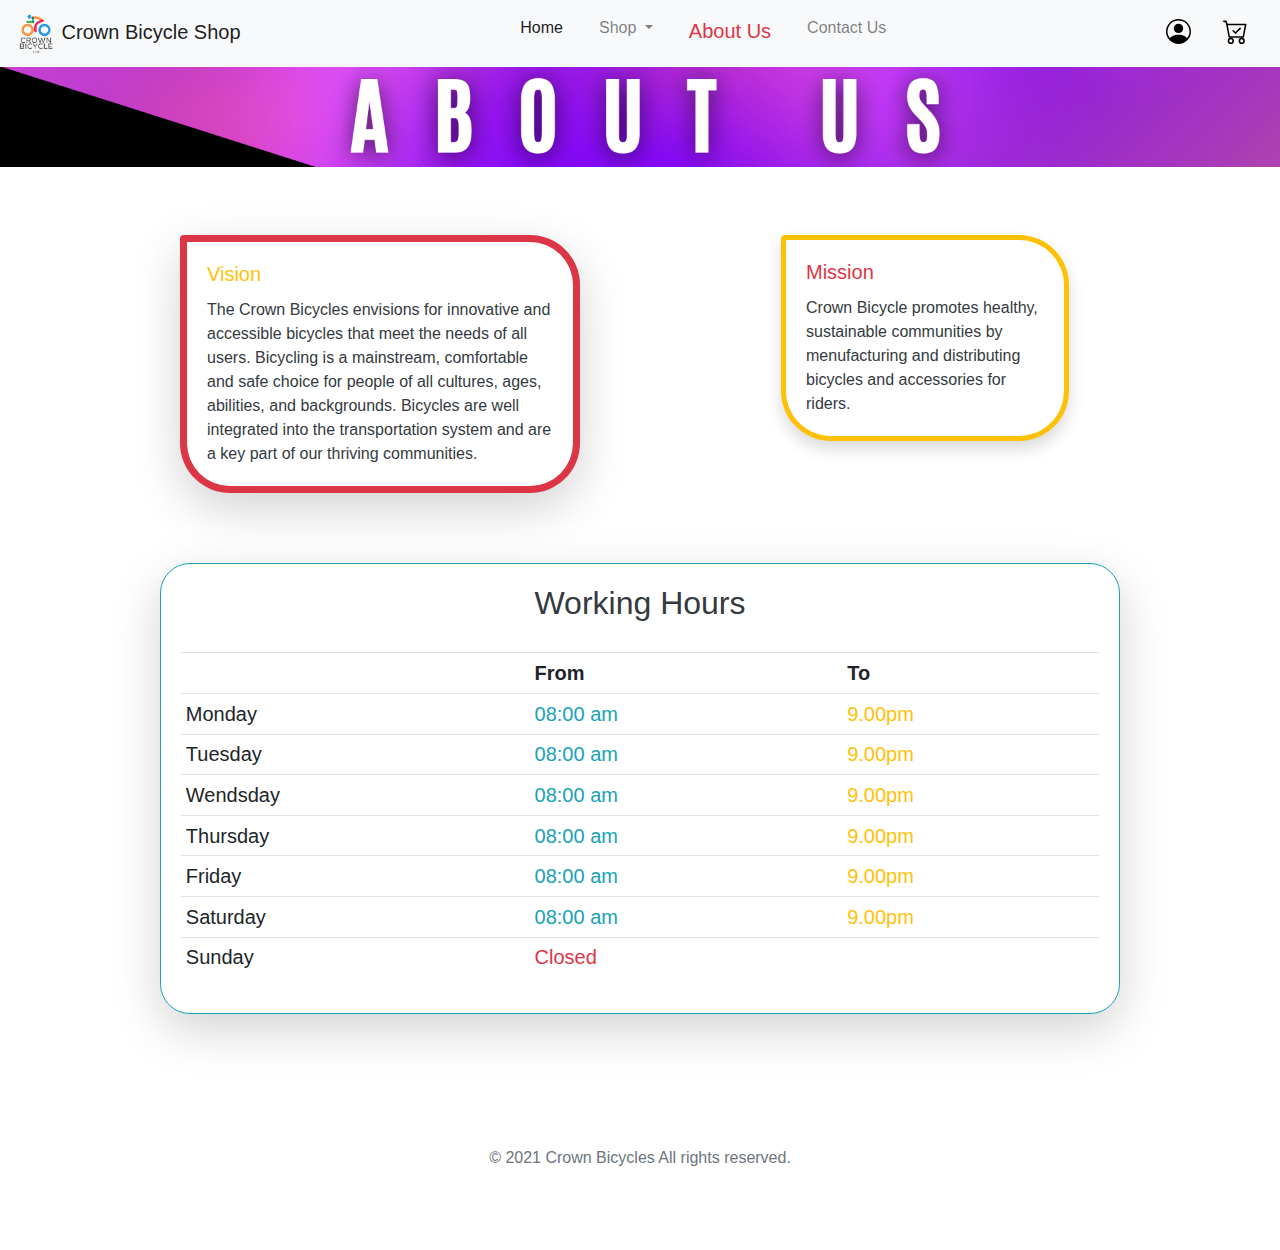
<file: aboutus.html>
<!DOCTYPE html>
<html lang="en" dir="ltr">
  <head>
    <meta charset="utf-8">
    <title>About Crown Bicycle</title>

    <link rel="icon" href="images/CrownBicycleShopTitle.png" type="image/icon type">

    <!-- 3 javascript files u need to attach -->
     <script type="text/javascript" src="js/jquery-3.5.1.slim.min.js">
    </script>
     <script type="text/javascript" src="js/popper.min.js">
    </script>
    <script type="text/javascript" src="js/bootstrap.js">
    </script>


    <!-- attach the bootstrap.css -->
    <!-- bootstrap files-->
      <link rel="stylesheet" href="css/bootstrap.css">
      <link rel="stylesheet" href="css/Styles.css">
      <link rel="stylesheet" href="css/StylesAboutUs.css">
      <link rel="stylesheet" href="css/font-awesome.min.css">

  </head>
  <body>



          <!-- Nav Bar Start -->
            <nav class="navbar navbar-expand-lg navbar-light bg-light">

                <a class="navbar-brand" href="index.html"> <img src="images/CrownBicycleShopTPlogo.png" width="40px" margin-buttom="100px" alt=""> Crown Bicycle Shop </a>



                <button class="navbar-toggler" type="button" data-toggle="collapse" data-target="#collapsibleNavbar">
                <span class="navbar-toggler-icon"></span>
                </button>

                <div class="collapse navbar-collapse" id="collapsibleNavbar">
                  <ul class="navbar-nav mr-auto nav-center">
                    <li class="nav-item active nav-padding">
                      <a class="nav-link " href="index.html"> Home <span class="sr-only">(current)</span></a>

                    <li class="nav-item dropdown nav-padding">
                      <a class="nav-link dropdown-toggle" href="#" id="navbarDropdown" role="button" data-toggle="dropdown" aria-haspopup="true" aria-expanded="false">
                        Shop
                      </a>
                      <div class="dropdown-menu" aria-labelledby="navbarDropdown">


                        <a class="nav-link dropdown-toggle" href="#" id="navbarDropdown" role="button" data-toggle="dropdown" aria-haspopup="true" aria-expanded="false">
                          Bicycles
                        </a>

                        <!-- <a class="dropdown-item" href="#">All Bicycles</a> -->
                        <div class="dropright">
                          <div class="dropdown-menu" aria-labelledby="navbarDropdown">

                            <a class="dropdown-item text-info" href="mountainbicycles.html">Mountain Bicycles</a>
                            <a class="dropdown-item text-info" href="roadbicycles.html">Road Bicycles</a>
                            <a class="dropdown-item text-info" href="activebicycles.html">Active Bicycles</a>
                            <a class="dropdown-item text-info" href="kidsbicycles.html">Kids Bicycles</a>

                          </div>
                        </div>


                        <a class="dropdown-item" href="salebicycles.html">Sale Bicycles</a>

                        <a class="dropdown-item" href="allbicycles.html">All Bicycles</a>
                      </div>
                    </li>

                    </li>
                  <li class="nav-item nav-padding">
                    <a class="nav-link text-danger navselect" href="aboutus.html">About Us</a>
                  </li>

                  <li class="nav-item">
                    <a class="nav-link" href="contactus.html">Contact Us</a>
                  </li>

                    <!-- <li class="nav-item">
                      <a class="nav-link disabled" href="#" tabindex="-1" aria-disabled="true">Disabled</a>
                    </li> -->

                  </ul>
                   <!-- <form class="form-inline my-2 my-lg-0">
                    <input class="form-control mr-sm-2" type="search" placeholder="Search" aria-label="Search">
                    <button class="btn btn-outline-success my-2 my-sm-0" type="submit">Search</button>
                  </form> -->
                  <!-- User Login Button -->
                  <ul class="nav justify-content-end">
                    <li class="nav-item">
                      <a class="nav-link active" href="singin.html"><img src="images/person-circle.svg" class="" width="25px" margin-buttom="100px" alt=""></a>
                    </li>
                  </ul>
                  <!-- Cart Button -->
                  <ul class="nav justify-content-end ">

                    <li class="nav-item">
                      <i class="bi bi-person-circle bi-danger"><a class="nav-link active" href="checkout.html"><img src="images/cart-check.svg" width="25px" margin-buttom="100px" alt=""></a></i>
                    </li>
                  </ul>
                </div>
            </nav>
          <!-- NAv Bar Ends -->

               <div class=""><img src="images/banner/banneraboutus.png" alt="" class="d-block w-100"></div>



                <div class="bg-white py-5">
                <div class="container-lg ">

                  <div class="row">
                <div class=" col-md-5 col-lg-4">
                  <div class="abtcenter">
                   <div class="card vision shadow-lg border-danger" style="width: 25rem;">
                    <div class="card-body ">
                      <h5 class="card-title text-warning">Vision</h5>
                      <p class="card-text text-dark">The Crown Bicycles envisions for innovative and accessible bicycles that meet the needs of all users. Bicycling is a mainstream, comfortable and safe choice for people of all cultures, ages, abilities, and backgrounds. Bicycles are well integrated into the transportation system and are a key part of our thriving communities.</p>
                    </div>
                    </div>
                  </div>
                </div>

                  <div class=" col-md-5 col-lg-4">
                    <div class="card mission border-warning shadow" style="width: 18rem;">
                      <div class="card-body">
                        <h5 class="card-title text-danger">Mission</h5>
                        <p class="card-text text-dark">Crown Bicycle promotes healthy, sustainable communities by menufacturing and distributing bicycles and accessories for riders.</p>
                      </div>
                    </div>
                  </div>



                  <div class="card border border-info shadow-lg" style="width: 60rem;">
                    <div class="card-body ">

                    <table class="table table-sm">
                    <div class="text-center text-dark">
                      <h2>Working Hours</h2>
                    </div>
                    <tr>
                      <th></th> <th>From</th> <th>To</th>
                    </tr>

                    <tr>
                      <td>Monday</td> <td class="text-info">08:00 am</td> <td class="text-warning">9.00pm</td>
                    </tr>

                    <tr>
                      <td>Tuesday</td> <td class="text-info">08:00 am</td> <td class="text-warning">9.00pm</td>
                    </tr>

                    <tr>
                      <td>Wendsday</td> <td class="text-info">08:00 am</td> <td class="text-warning">9.00pm</td>
                    </tr>

                    <tr>
                      <td>Thursday</td> <td class="text-info">08:00 am</td> <td class="text-warning">9.00pm</td>
                    </tr>

                    <tr>
                      <td>Friday</td> <td class="text-info">08:00 am</td> <td class="text-warning">9.00pm</td>
                    </tr>

                    <tr>
                      <td>Saturday</td> <td class="text-info">08:00 am</td> <td class="text-warning">9.00pm</td>
                    </tr>
                    <tr>
                      <td>Sunday</td>  <td class="text-danger">Closed</td> <td></td>
                    </tr>
                      </table>
                    </div>

                  </div> <!-- card finish from here  -->
                </div>
              </div>

            <div class="container-lg">
              <footer>
                  <div class="copyright py-4">
                    <div class="container-lg text-center">
                      <p class="text-muted mb-0 py-2">© 2021 Crown Bicycles All rights reserved.</p>
                    </div>
                  </div>
              </footer>
            </div>
            </div>

  </body>
</html>
</file>
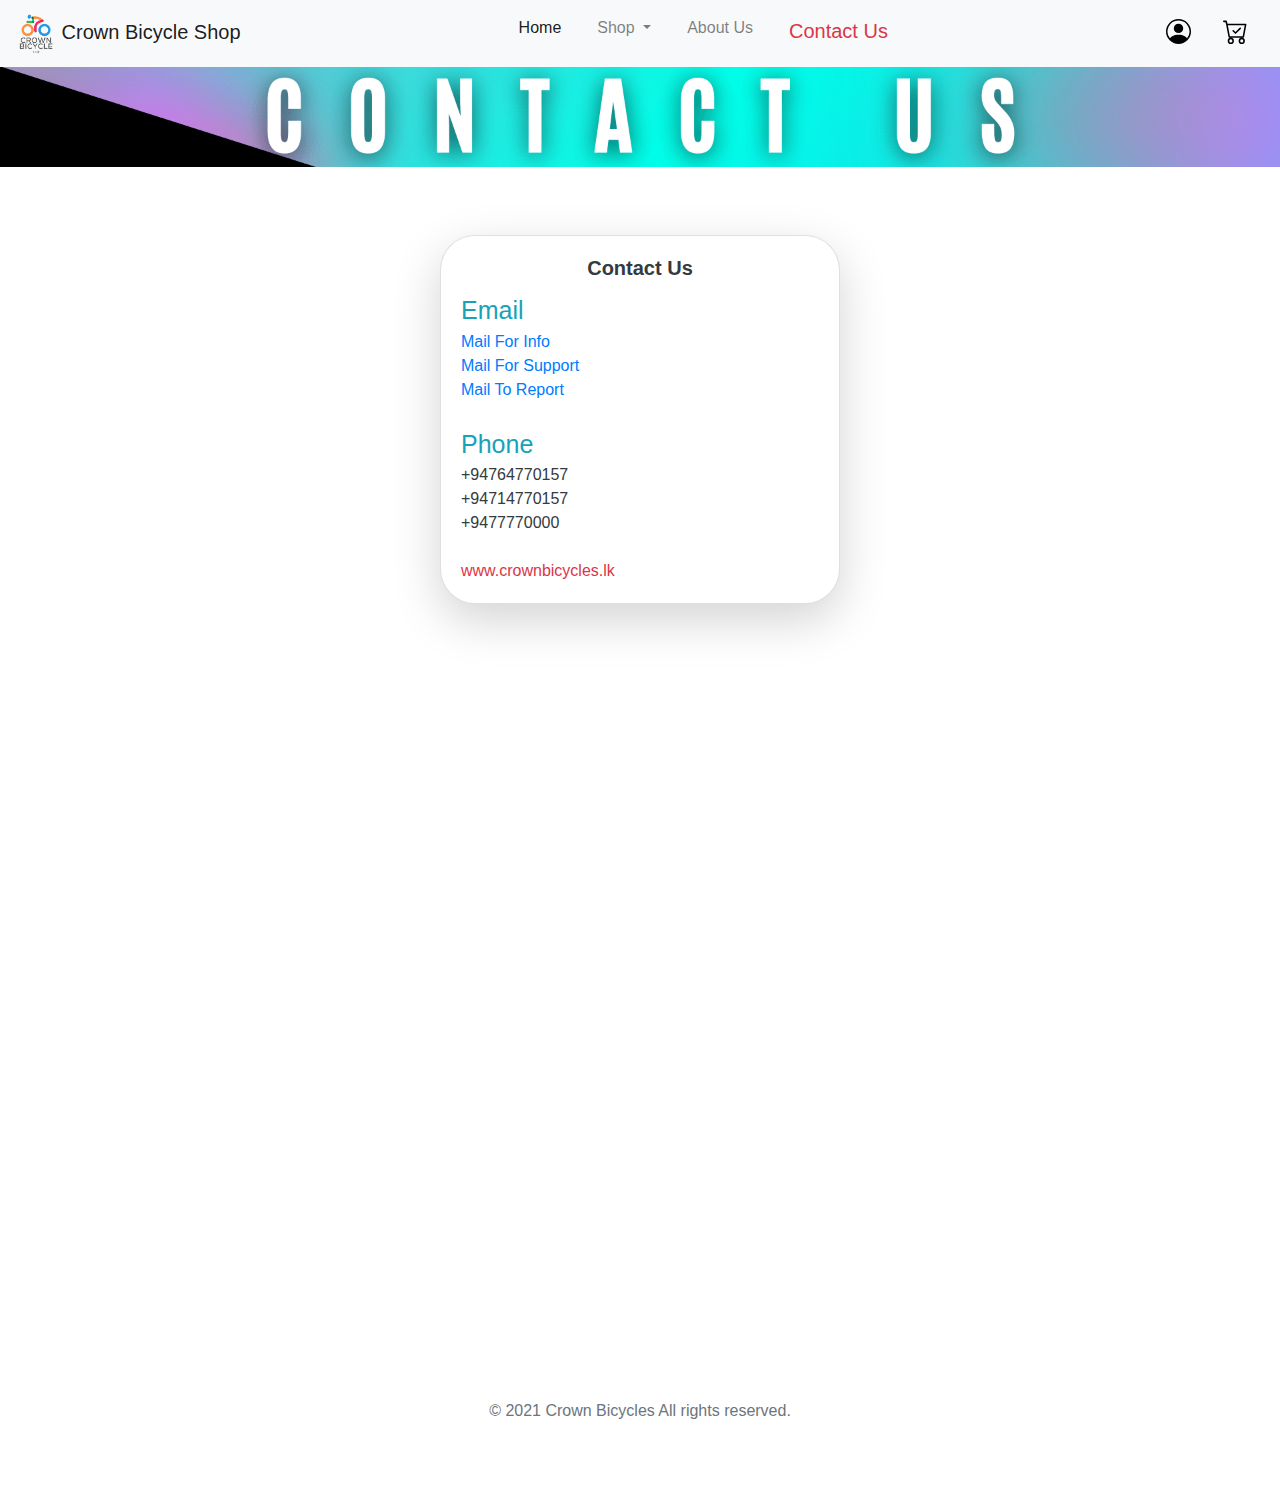
<file: contactus.html>
<!DOCTYPE html>
<html lang="en" dir="ltr">
  <head>
    <meta charset="utf-8">
    <title>Contact Crown Bicycle</title>

    <link rel="icon" href="images/CrownBicycleShopTitle.png" type="image/icon type">

    <!-- 3 javascript files u need to attach -->
     <script type="text/javascript" src="js/jquery-3.5.1.slim.min.js">
    </script>
     <script type="text/javascript" src="js/popper.min.js">
    </script>
    <script type="text/javascript" src="js/bootstrap.js">
    </script>


    <!-- attach the bootstrap.css -->
    <!-- bootstrap files-->
      <link rel="stylesheet" href="css/bootstrap.css">
      <link rel="stylesheet" href="css/Styles.css">
      <link rel="stylesheet" href="css/StylesAboutUs.css">
      <link rel="stylesheet" href="css/font-awesome.min.css">

  </head>
  <body>


          <!-- Nav Bar Start -->
            <nav class="navbar navbar-expand-lg navbar-light bg-light">

                <a class="navbar-brand" href="index.html"> <img src="images/CrownBicycleShopTPlogo.png" width="40px" margin-buttom="100px" alt=""> Crown Bicycle Shop </a>



                <button class="navbar-toggler" type="button" data-toggle="collapse" data-target="#collapsibleNavbar">
                <span class="navbar-toggler-icon"></span>
                </button>

                <div class="collapse navbar-collapse" id="collapsibleNavbar">
                  <ul class="navbar-nav mr-auto nav-center">
                    <li class="nav-item active nav-padding">
                      <a class="nav-link " href="index.html"> Home <span class="sr-only">(current)</span></a>

                    <li class="nav-item dropdown nav-padding">
                      <a class="nav-link dropdown-toggle" href="#" id="navbarDropdown" role="button" data-toggle="dropdown" aria-haspopup="true" aria-expanded="false">
                        Shop
                      </a>
                      <div class="dropdown-menu" aria-labelledby="navbarDropdown">


                        <a class="nav-link dropdown-toggle" href="#" id="navbarDropdown" role="button" data-toggle="dropdown" aria-haspopup="true" aria-expanded="false">
                          Bicycles
                        </a>

                        <!-- <a class="dropdown-item" href="#">All Bicycles</a> -->
                        <div class="dropright">
                          <div class="dropdown-menu" aria-labelledby="navbarDropdown">

                            <a class="dropdown-item text-info" href="mountainbicycles.html">Mountain Bicycles</a>
                            <a class="dropdown-item text-info" href="roadbicycles.html">Road Bicycles</a>
                            <a class="dropdown-item text-info" href="activebicycles.html">Active Bicycles</a>
                            <a class="dropdown-item text-info" href="kidsbicycles.html">Kids Bicycles</a>

                          </div>
                        </div>


                        <a class="dropdown-item" href="salebicycles.html">Sale Bicycles</a>

                        <a class="dropdown-item" href="allbicycles.html">All Bicycles</a>
                      </div>
                    </li>

                    </li>
                  <li class="nav-item nav-padding">
                    <a class="nav-link " href="aboutus.html">About Us</a>
                  </li>

                  <li class="nav-item">
                    <a class="nav-link text-danger navselect" href="contactus.html">Contact Us</a>
                  </li>

                    <!-- <li class="nav-item">
                      <a class="nav-link disabled" href="#" tabindex="-1" aria-disabled="true">Disabled</a>
                    </li> -->

                  </ul>
                   <!-- <form class="form-inline my-2 my-lg-0">
                    <input class="form-control mr-sm-2" type="search" placeholder="Search" aria-label="Search">
                    <button class="btn btn-outline-success my-2 my-sm-0" type="submit">Search</button>
                  </form> -->
                  <!-- User Login Button -->
                  <ul class="nav justify-content-end">
                    <li class="nav-item">
                      <a class="nav-link active" href="singin.html"><img src="images/person-circle.svg" class="" width="25px" margin-buttom="100px" alt=""></a>
                    </li>
                  </ul>
                  <!-- Cart Button -->
                  <ul class="nav justify-content-end ">
                    <li class="nav-item">
                      <i class="bi bi-person-circle bi-danger"><a class="nav-link active" href="checkout.html"><img src="images/cart-check.svg" width="25px" margin-buttom="100px" alt=""></a></i>
                    </li>
                  </ul>
                </div>
            </nav>
          <!-- NAv Bar Ends -->


               <div class=""><img src="images/banner/bannercontactus.png" alt="" class="d-block w-100"></div>

                <div class="bg-white py-5">
                <div class="container-lg ">

                  <div class="row">
                    <div class="col-md-5">
                   <div class="card crd-content shadow-lg" style="width: 25rem;">
                    <div class="card-body ">
                      <h5 class="card-title contactustitle text-dark">Contact Us</h5>
                      <span class="email-title text-info">Email</span> <br>
                      <a href="mailto:info@crownbicycles.lk">Mail For Info</a> <br>
                      <a href="mailto:support@crownbicycles.lk">Mail For Support</a> <br>
                      <a href="mailto:reports@crownbicycles.lk">Mail To Report</a> <br> <br>
                      <span class="phone-title text-info">Phone</span> <br>
                      <span class="phone-1 text-dark">+94764770157</span> <br>
                      <span class="phone-1 text-dark">+94714770157</span> <br>
                      <span class="phone-1 text-dark">+9477770000</span> <br> <br>
                      <span class="phone-1 text-danger">www.crownbicycles.lk</span>
                    </div>
                    </div>
                  </div>



                <div class="Gmap">
                  <p><iframe src="https://www.google.com/maps/embed?pb=!1m18!1m12!1m3!1d3957.6035369514075!2d80.62373021459504!3d7.285868494741275!2m3!1f0!2f0!3f0!3m2!1i1024!2i768!4f13.1!3m3!1m2!1s0x3ae3689b47eb2aad%3A0xcd03fc54c7e63f05!2sBritish%20College%20of%20Applied%20Studies%20(BCAS%20Kandy%20Campus)!5e0!3m2!1sen!2slk!4v1631025897978!5m2!1sen!2slk" width="800" height="600" style="border:0;" allowfullscreen="" loading="lazy"></iframe></p>
                </div>
              </div>
            </div>


      <footer>
      <div class="copyright py-4">
        <div class="container-fluid text-center">
          <p class="text-muted mb-0 py-2">© 2021 Crown Bicycles All rights reserved.</p>
        </div>
      </div>

    </footer>



  </body>
</html>
</file>
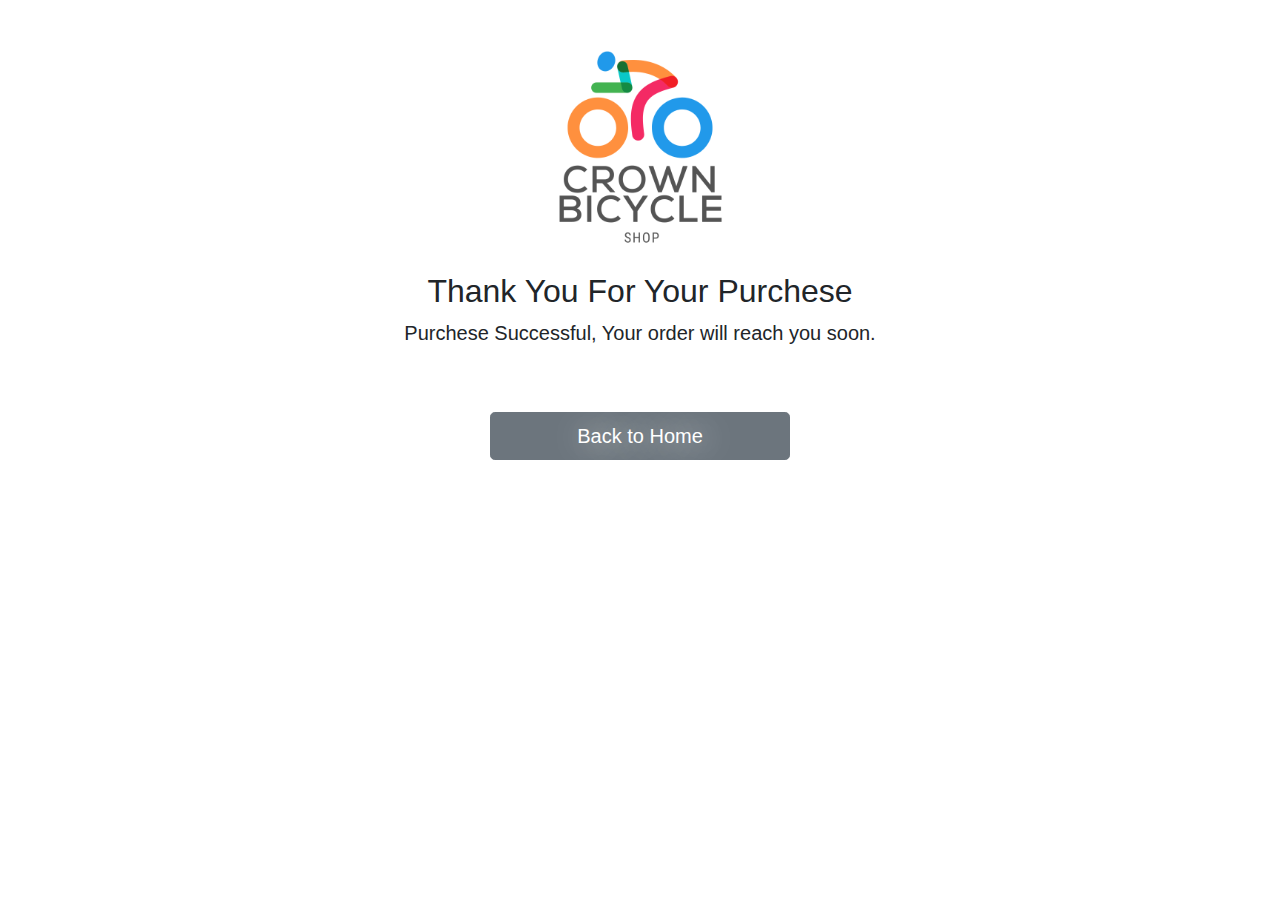
<file: purchesesuccessful.html>
<!DOCTYPE html>
<html lang="en" dir="ltr">
  <head>
    <meta charset="utf-8">
    <title>Purchese Successful</title>

    <link rel="icon" href="images/CrownBicycleShopTitle.png" type="image/icon type">

    <!-- 3 javascript files u need to attach -->
     <script type="text/javascript" src="js/jquery-3.5.1.slim.min.js">
    </script>
     <script type="text/javascript" src="js/popper.min.js">
    </script>
    <script type="text/javascript" src="js/bootstrap.js">
    </script>


    <!-- attach the bootstrap.css -->
    <!-- bootstrap files-->
      <link rel="stylesheet" href="css/bootstrap.css">
      <link rel="stylesheet" href="css/Styles.css">

  </head>
  <body>

      <div class="container-lg">
        <div class="row">
          <div class="col-lg-12 col-md-12">



            <div class="py-5 text-center">
              <img class="d-block mx-auto mb-4" src="images/CrownBicycleShopTPlogo.png" alt="" width="200" height="200">
              <h2>Thank You For Your Purchese</h2>
              <p class="lead">Purchese Successful, Your order will reach you soon.</p>
            </div>

              <a class="btn btn-secondary btn-lg btn-block btnBackToHome" href="index.html" width="30">Back to Home</a>

    </div>
  </div>
  </body>
</html>
</file>
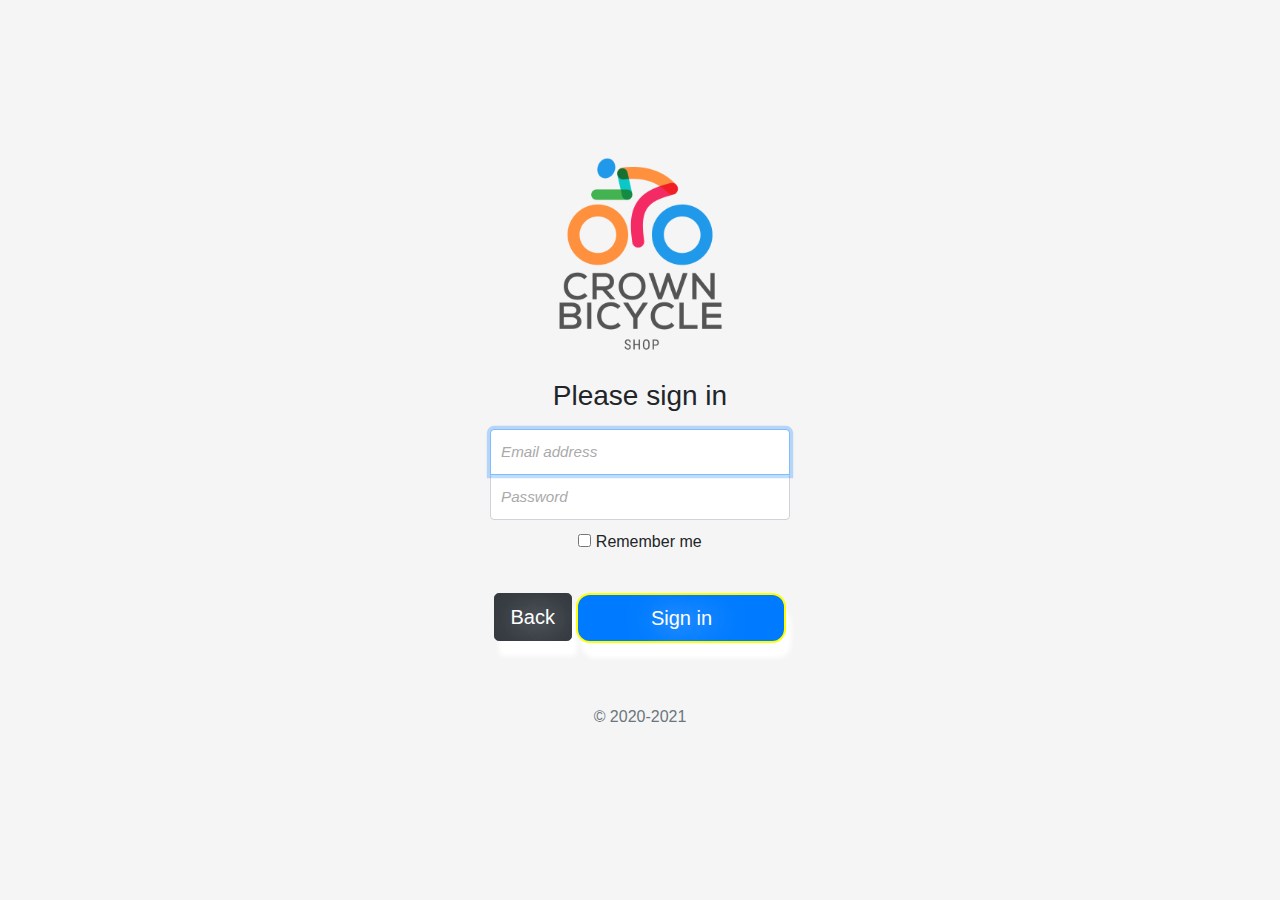
<file: singin.html>
<!DOCTYPE html>
<html lang="en" dir="ltr">
  <head>
    <meta charset="utf-8">
    <title>Crown Bicycle</title>

    <link rel="icon" href="images/CrownBicycleShopTitle.png" type="image/icon type">

    <!-- 3 javascript files u need to attach -->
     <script type="text/javascript" src="js/jquery-3.5.1.slim.min.js">
    </script>
     <script type="text/javascript" src="js/popper.min.js">
    </script>
    <script type="text/javascript" src="js/bootstrap.js">
    </script>


    <!-- attach the bootstrap.css -->
    <!-- bootstrap files-->
      <link rel="stylesheet" href="css/bootstrap.css">
      <link rel="stylesheet" href="css/Styles.css">
      <link href="css/signin.css" rel="stylesheet">
  </head>
  <body>

      <div class="container-lg">
        <div class="row">
          <div class="col-lg-12 col-md-12">

          <!-- Nav Bar Start -->

          <!-- NAv Bar Ends -->


        </head>
        <body class="text-center">

      <form class="form-signin">
        <a href="#"> <img class="mb-4"  src="images/CrownBicycleShopTPlogo.png" alt="" width="200" height="200"> </a>
        <h1 class="h3 mb-3 font-weight-normal">Please sign in</h1>
        <label for="inputEmail" class="sr-only">Email address</label>
        <input type="email" id="inputEmail" class="form-control" placeholder="Email address" required autofocus>
        <label for="inputPassword" class="sr-only">Password</label>
        <input type="password" id="inputPassword" class="form-control" placeholder="Password" required>
        <div class="checkbox mb-3">
          <label>
            <input type="checkbox" value="remember-me"> Remember me
          </label>
        </div>
        <a href="index.html" class="btn btn-lg btn-dark text-white btn-shdw ">Back</a>
        <button class="btn btn-lg btn-primary btn-shdw  " type="submit" href="home.html">Sign in</button>
        <p class="mt-5 mb-3 text-muted">&copy; 2020-2021</p>
      </form>

    </div>
    </div>
  </div>
  </body>
</html>
</file>
<file: css/Styles.css>
.container{
  color: Grey;
}

.navbar{
  width: 100%;
}
.navselect{
  font-size: 20px;
}

.nav-center{
  margin-left: auto;
  margin-right: auto;
}

.nav-padding{
  padding-right: 20px;
}

.drp-nav-aling{
  display: none;
}

.sub-nav-hover:hover .drp-nav-aling{
  position: absolute;
  display: block;
  margin-top: -40px;
  margin-left: 140px;

}

.collapse{
  margin-bottom: 5px;
}

/* .carousel-item{
  height: 780px !important;
} */

.card{
  margin-left:auto;
  margin-right: auto;
  margin-bottom: 50px;
  margin-top: 20px;

}

.Cost span{
  color: black;
  font-weight: bold;
  font-size: 20px;
}

.btn-primary{
  margin-top: 15px;
  /* margin-bottom: -20px; */
  border-radius: 14px;
  border-color: yellow !important;
  border-width: 2px;

}

.btn{
  text-shadow:  5px 1px 30px !important;
}

 /* .Card :hover{
   -webkit-box-shadow:-1px 9px 40px -12px rgba(0, 0, 0, 0, 75 );
   -moz-box-shadow:-1px 9px 40px -12px rgba(0, 0, 0, 0, 75 );
    box-shadow:-1px 9px 40px -12px rgba(0, 0, 0, 0, 75 );
} */
.col-md-5{
  margin-left: auto;
  margin-right: auto;
}

.breadcrumb{
  margin-top: auto;
  margin-bottom: auto;
  height: 50px;
}

/* Contact Us Page Starts Here */

.crd-content{
  border-radius: 35px;

}


.contactustitle{
  text-align: center;
  font-weight: bold;
}

.email-title{
  font-size: 25px;
}

.phone-title{
  font-size: 25px;
}

.Gmap{
  margin-left: auto;
  margin-right: auto;
  margin-top: 40px;
}

/* About us page */
.abtcenter{
  margin-left: auto;
  margin-right: auto;
}


.inner{
  overflow: hidden;
}

.inner img{
  transition: all 1.3s ease;
}

.inner:hover img{
  transform: scale(1.3);
}

.FeaturedProducts{
  font-size: 20px;

}
.dropdown-item{
  font-weight: bold;
}


table{
  margin-top: 30px;
  font-size: 20px;
  font-family: 'Georama', sans-serif;
}

.background:hover{
  color: red;
}
.border{
  border-radius: 30px;
}

/* Purchese Successful Page Codes Starts here */
.btnBackToHome{
  width: 300px;
  margin: auto;
}


/* Checkout page code Starts here */
.centerorder{
  margin-left: auto;
  margin-right: auto;
  /* padding-left: 400px; */
}





footer{
  margin-top: 50px;
	background-color: #ebebeb;
}

/* .sociallink{
  padding-left: 40px;
} */

.sociallink a{
  float: right;
  text-decoration: none;
  color: #262626;
  padding: 5px;
  font-size: 40px;
}
.sociallink a:hover{
  color: coral;
  transition-duration: 0.6s;
  text-shadow: 5px 5px 5px grey;

}



/* .fot-shop{
  padding-right: 50px;
}

.fot-company{
  padding-left: 40px;

} */

/* .Newsletter{
  padding-right: 40px;
} */

.copyright{
	font: italic;
	/* color: #262626; */
  margin-top: 10px;
}

.copyright2{
  background-color: #d1d1d1;
}


#button-addon1 {
  color: #ffc371;
}

.fa-paper-plane{
  text-shadow: 2px 5px 5px;
  transition: text-shadow .3s;
}

.fa-paper-plane:hover{
  transform: scale(0.9);
  text-shadow: 0px 0px 0px;
  transition: text-shadow .3s;
}

i {
  color: #ffc371;
}

.form-control::placeholder {
  font-size: 0.95rem;
  color: #aaa;
  font-style: italic;
}

.form-control.shadow-0:focus {
  box-shadow: none;
}
</file>
<file: css/StylesAboutUs.css>
.social-link {
  width: 30px;
  height: 30px;
  border: 1px solid #ddd;
  display: flex;
  align-items: center;
  justify-content: center;
  color: #666;
  border-radius: 50%;
  transition: all 0.3s;
  font-size: 0.9rem;
}

.social-link:hover,
.social-link:focus {
  background: #ddd;
  text-decoration: none;
  color: #555;
}
.img1{
float: right;
margin-top: 10px;

}
.vision{
  border-top-right-radius: 50px;
  border-bottom-right-radius: 50px;
  border-bottom-left-radius: 50px;
  border-width: 7px;

}

.mission{
  border-top-right-radius: 50px;
  border-bottom-right-radius: 50px;
  border-bottom-left-radius: 50px;
  border-width: 5px;

}

footer{
padding: 0px;
background-color: white;
text-align: center;

}
</file>
<file: css/signin.css>
html,
body {
  height: 100%;
}

body {
  display: -ms-flexbox;
  display: flex;
  -ms-flex-align: center;
  align-items: center;
  padding-top: 40px;
  padding-bottom: 40px;
  background-color: #f5f5f5;
}
.bd-placeholder-img {
  font-size: 1.125rem;
  text-anchor: middle;
  -webkit-user-select: none;
  -moz-user-select: none;
  -ms-user-select: none;
  user-select: none;
}

@media (min-width: 768px) {
  .bd-placeholder-img-lg {
    font-size: 3.5rem;
  }
}
.btn-primary{
  width: 210px;
  margin-bottom: 14px;
}

.btn-shdw{
  box-shadow: 5px 15px 5px;
}

.form-signin {
  width: 100%;
  max-width: 330px;
  padding: 15px;
  margin: auto;
}
.form-signin .checkbox {
  font-weight: 400;
}
.form-signin .form-control {
  position: relative;
  box-sizing: border-box;
  height: auto;
  padding: 10px;
  font-size: 16px;
}
.form-signin .form-control:focus {
  z-index: 2;
}
.form-signin input[type="email"] {
  margin-bottom: -1px;
  border-bottom-right-radius: 0;
  border-bottom-left-radius: 0;
}
.form-signin input[type="password"] {
  margin-bottom: 10px;
  border-top-left-radius: 0;
  border-top-right-radius: 0;
}
</file>
